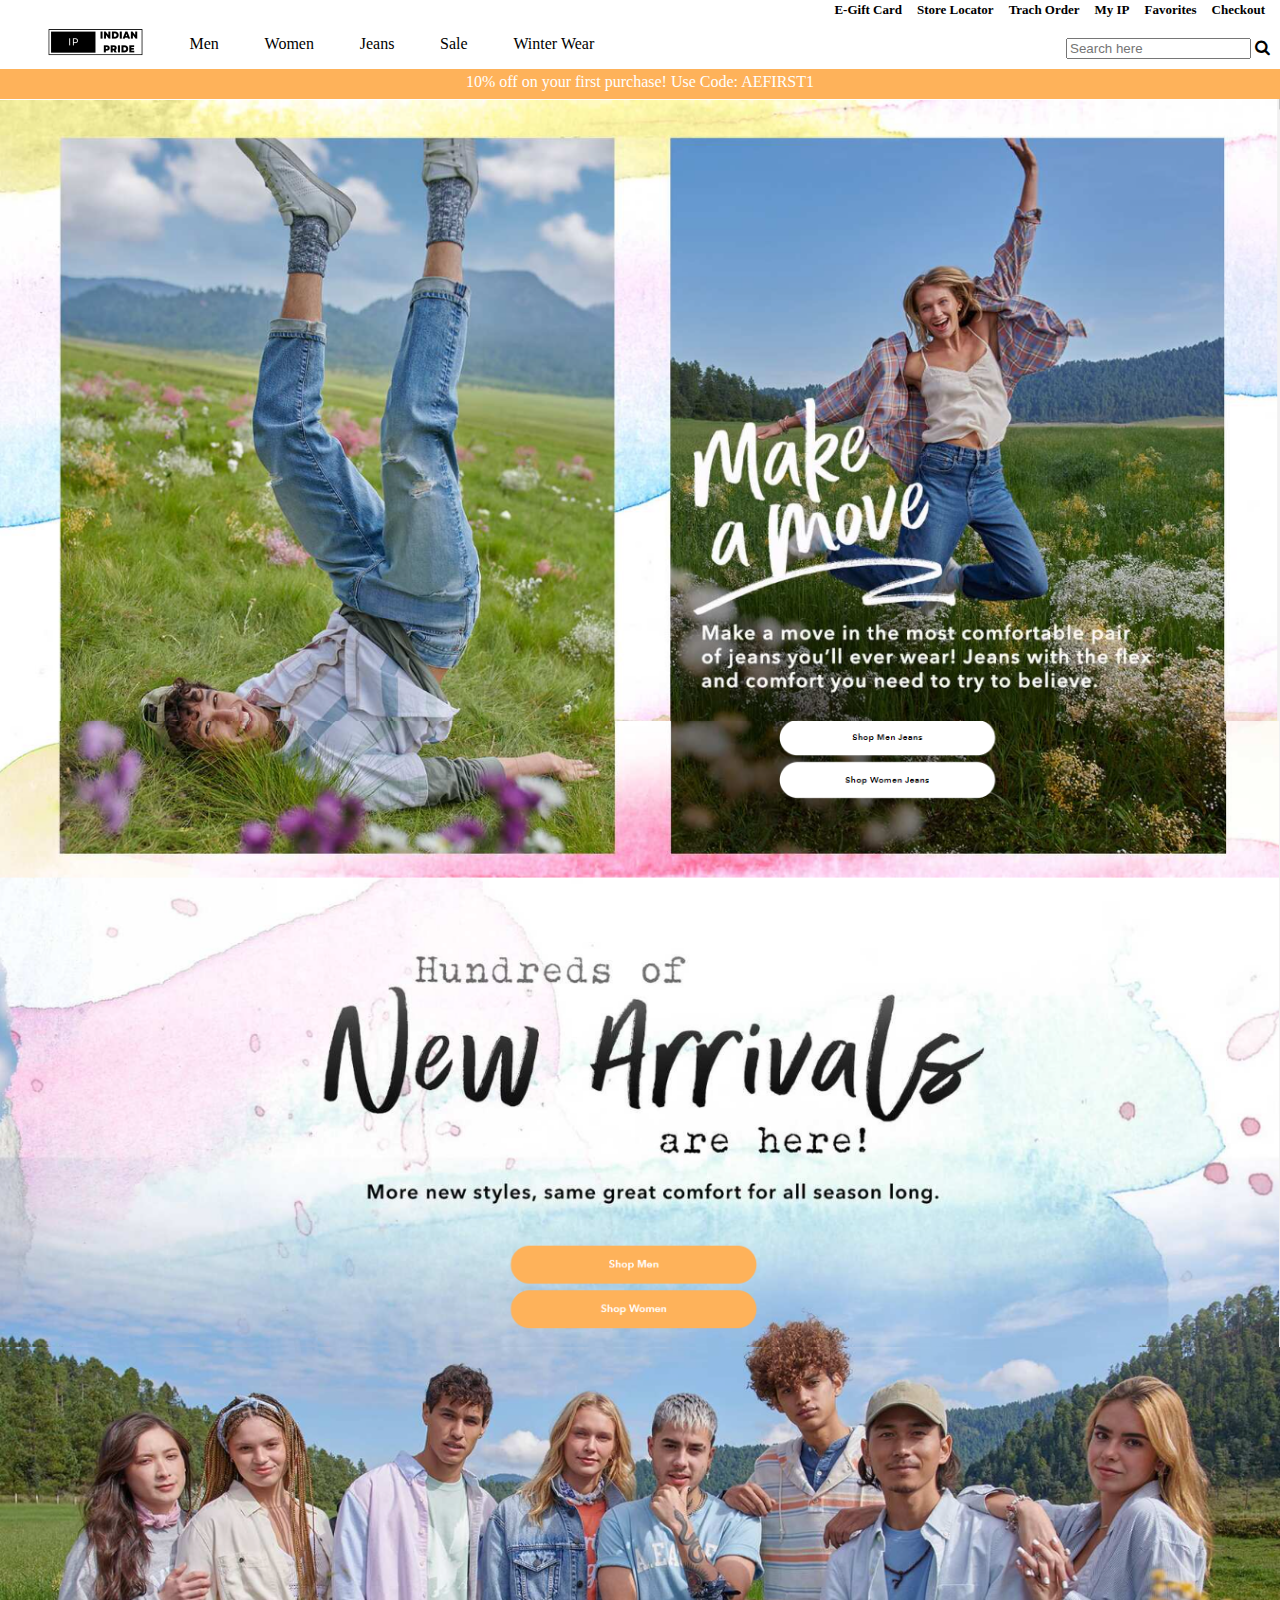
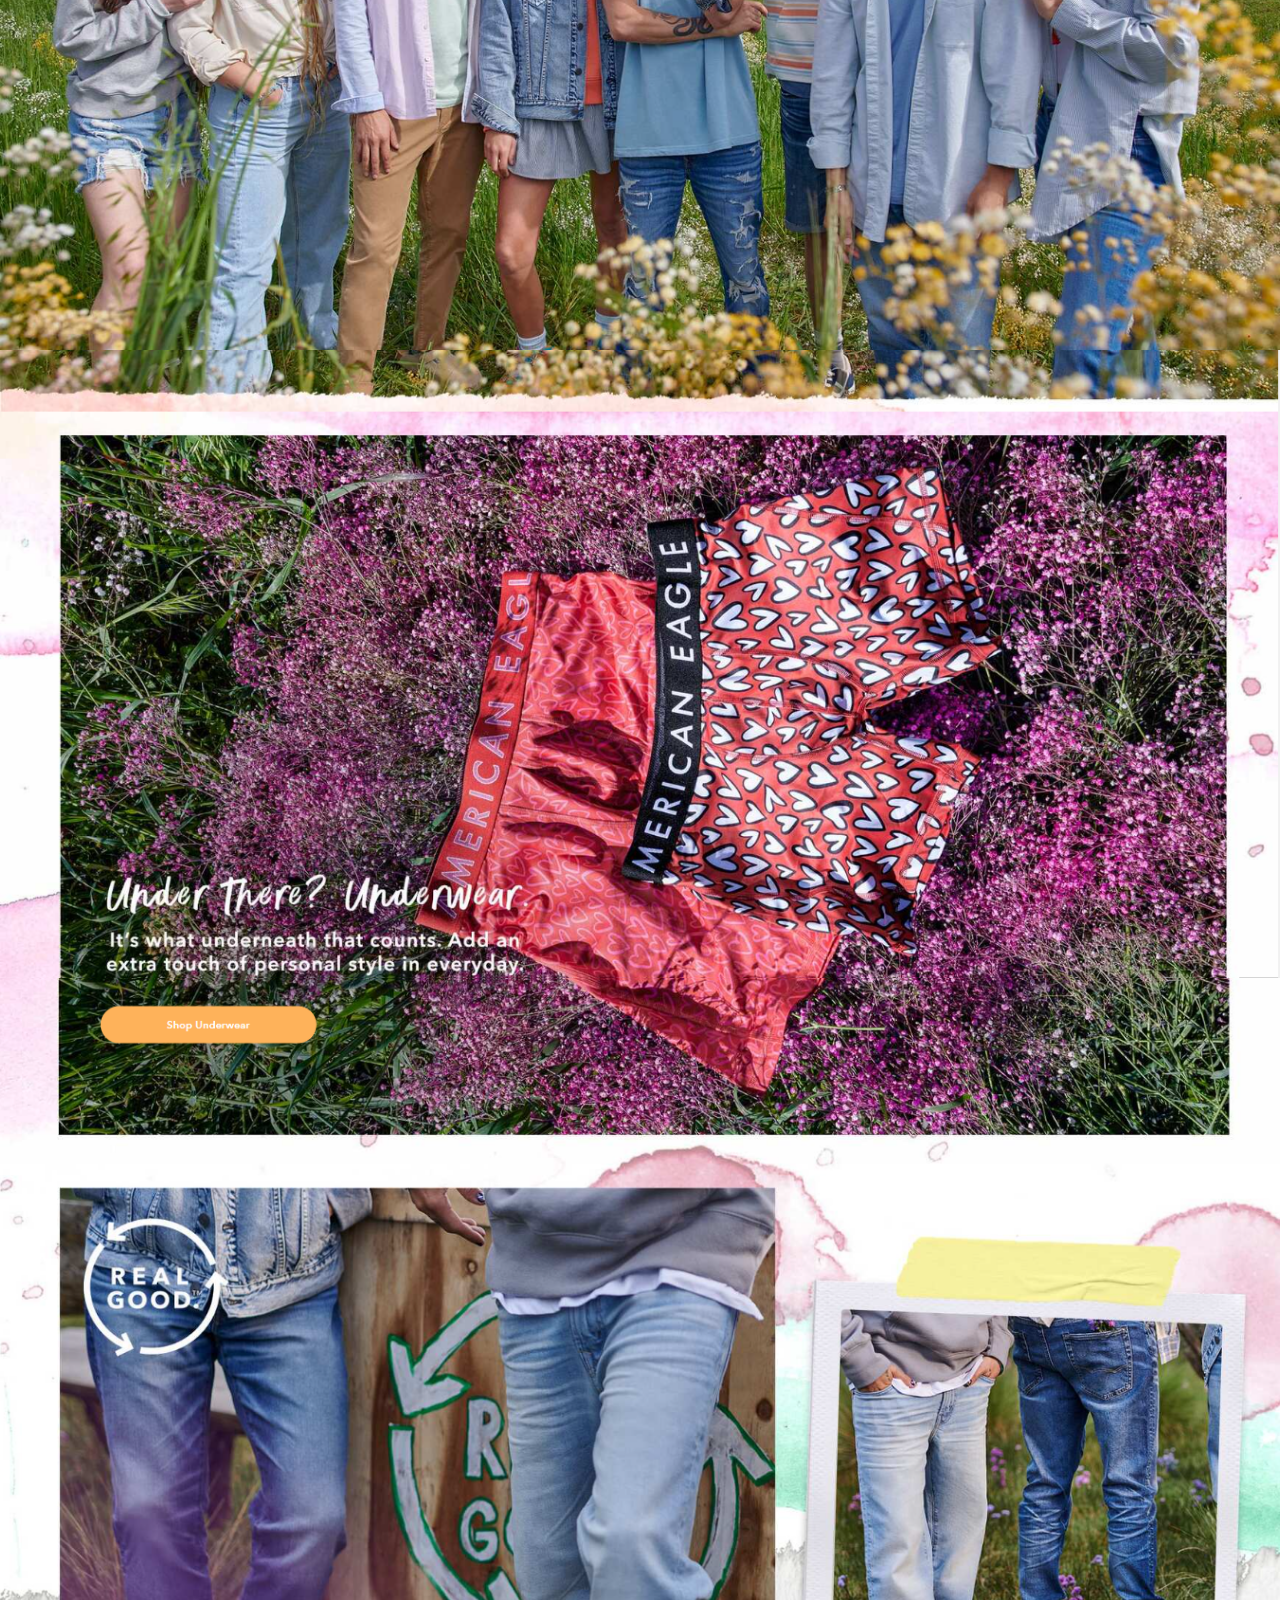
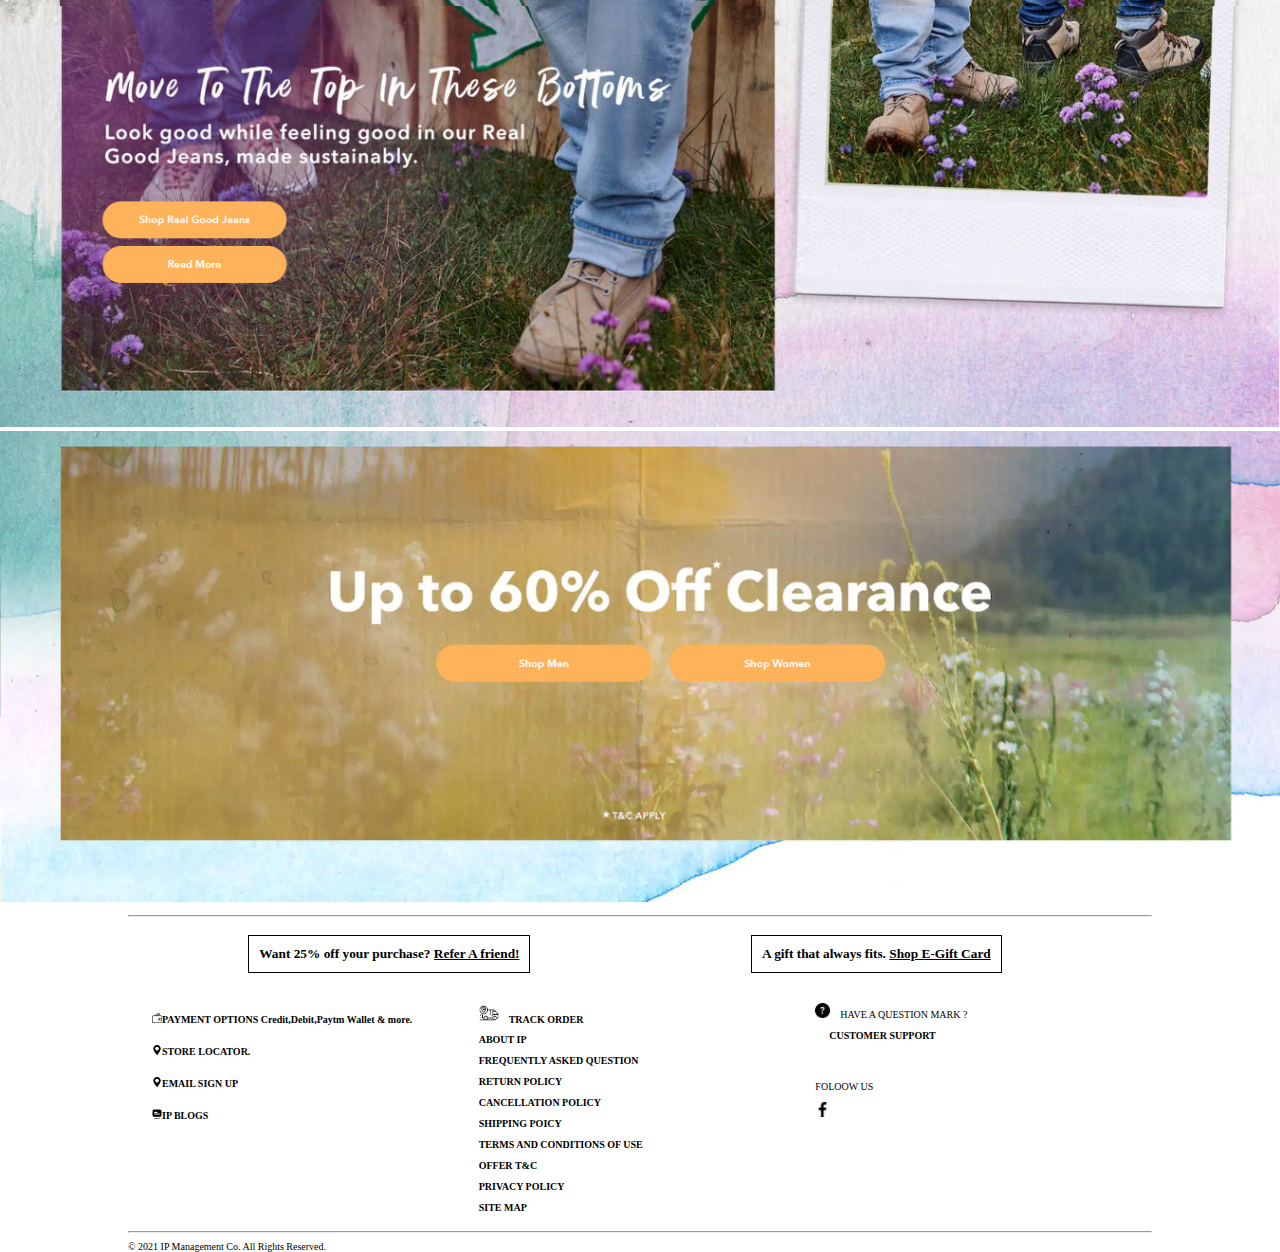
<file: index.html>
<!DOCTYPE html>
<html lang="en">
<head>
    <meta charset="UTF-8">
    <meta http-equiv="X-UA-Compatible" content="IE=edge">
    <meta name="viewport" content="width=device-width, initial-scale=1.0">
    <title>Indian Pride</title>
    <link rel="stylesheet" href="./index.css">
    <link rel="stylesheet" href="https://cdnjs.cloudflare.com/ajax/libs/font-awesome/4.7.0/css/font-awesome.min.css">
</head>
<body>
    <div class="headbar">
        <div>
        <a href="" >E-Gift Card</a>
        </div>
        <div>
        <a href="">Store Locator</a>
        </div>
        <div>
        <a href="">Trach Order</a>
        </div>
        <div id="myip">
        <a href="#" id="ip">My IP
            <div id="dropip">
                <a href="./loginpage.html"><button id="signbtn">SIGN IN</button></a>
                <a href="">IP Credit</a>
                <a href="">Online order History</a>
                <a href="">Giftcard Order History</a>
                <a href="">Account Settings</a>
                <a href="">Shipping Addresses</a>
                <hr>
                <span>Don't Have an account?</span>
                        <a href="./register.html" id="create">Create Account</a>


            </div>
      
        </div>
        <div>
        <a href="./favorite.html">Favorites</a>
        </div>
        <div>
        <a href="./cartpage.html">Checkout</a>
        </div>
    </div>


    <div id="navcont">
        <div id="navbar"> 
            <div id="logo">
              <div><a href="./index.html"><img src="./image/ip3.png" alt=""></a> </div>
              <div id="men">Men


                <div id="dropcont">

                    <div id="first">
                        <div><a href="./Tshirt.html">TOP</a></div>
                        <div><a href="./Tshirt.html">T-Shirts</a></div>
                        <div><a href="./Tshirt.html">Graphic Tees</a></div>
                        <div><a href="./Tshirt.html">Shirts</a></div>
                        <div><a href="./Tshirt.html">Jackets</a></div>
                        <div><a href="./Tshirt.html">Hoodies & Sweatshirts</a></div>
                   
                    </div>
        
                    <div  id="second">
                        <div><a href="./Tshirt.html">BOTTOM</a></div>
                        <div><a href="./Tshirt.html">Shorts</a></div>
                        <div><a href="./Tshirt.html">Joggers</a></div>
                        <div><a href="./Tshirt.html">Chinos</a></div>
                    </div>
        
                    <div id="third">
                        <div><a href="./Tshirt.html">UNDERWEAR</a></div>
                    </div>
        
        
                    <div id="fourth">
                        <div><a href="./Tshirt.html">SHOES AND ACCESSORIES</a></div>
                        <div><a href="./Tshirt.html">Socks</a></div>
                        <div><a href="./Tshirt.html">Belts</a></div>
                    </div>
        
                    <div id="fivth">
                        <div><a href="./Tshirt.html">FEATURED</a></div>
                        <div><a href="./Tshirt.html">New Arrivals</a></div>
                        <div><a href="./Tshirt.html">Best Sellers</a></div>
                        <div><a href="./Tshirt.html">Airflex Jeans</a></div>
                        <div><a href="./Tshirt.html">Ripped Jeans</a></div>
                        <div><a href="./Tshirt.html">The Logo Shop</a></div>
                        <div><a href="./Tshirt.html">Stripe Edit</a></div>
                    </div>
        
        
                </div>

              </div>
                <div id="women">Women


                    
                <div id="dropcont">

                    <div id="first">
                        <div><a href="">T-Shirts</a></div>
                        <div><a href="">Graphic Tees</a></div>
                        <div><a href="">Shirts</a></div>
                        <div><a href="">Sweaters & Cardigan</a></div>
                        <div><a href="">Jackets</a></div>
                        <div><a href="">Hoodies & Sweatshirts</a></div>
                   
                    </div>
        
                    <div  id="second">
                        <div><a href="./Tshirt.html">BOTTOM</a></div>
                        <div><a href="./Tshirt.html">Jeans</a></div>
                        <div><a href="./Tshirt.html">Shorts</a></div>
                        <div><a href="./Tshirt.html">Pants</a></div>
                        <div><a href="./Tshirt.html">Skirts</a></div>
                        <div><a href="./Tshirt.html">Joggers</a></div>
                    </div>
        
                    <div id="third">
                        <div><a href="./Tshirt.html">DRESSES</a></div>
                        <div><a href="./Tshirt.html">Midi Dresses</a></div>
                        <div><a href="./Tshirt.html">Jumpsuits</a></div>
                        <div><a href="./Tshirt.html">Maxi Dresses</a></div>
                        <div><a href="./Tshirt.html">Mini Dresses</a></div>
                        <div><a href="./Tshirt.html">Rompers</a></div>
                        <div><a href="./Tshirt.html">Shift Dresses</a></div>
                        <div><a href="./Tshirt.html">Shirt Dresses</a></div>
                    </div>
        
        
                    <div id="fourth">
                        <div><a href="./Tshirt.html">SHOES AND ACCESSORIES</a></div>
                        <div><a href="./Tshirt.html">Socks</a></div>
                        <div><a href="./Tshirt.html">Socks</a></div>
                        <div><a href="./Tshirt.html">Sunglasses</a></div>
                        <div><a href="./Tshirt.html">Belts</a></div>
                        <div><a href="./Tshirt.html">Bags</a></div>  
                        <div><a href="./Tshirt.html">Jewelry</a></div>
                    </div>
        
                    <div id="fivth">
                        <div><a href="./Tshirt.html">FEATURED</a></div>
                        <div><a href="./Tshirt.html">New Arrivals</a></div>
                        <div><a href="./Tshirt.html">Crop Edit</a></div>
                        <div><a href="./Tshirt.html">Ripped Jeans</a></div>
                        <div><a href="./Tshirt.html">The Logo Shop</a></div>
                        <div><a href="./Tshirt.html">Curvy Destination</a></div>
                        <div><a href="./Tshirt.html">Dream Jeans</a></div>
                        <div><a href="./Tshirt.html">The Dress Shop</a></div>
                        <div><a href="./Tshirt.html">Stripe </a></div>
                    </div>
        
        
                </div>

                </div>
                <div id="jeans">Jeans

                           
                <div id="dropcont">

                    <div id="first">
                        <div><a href="">MENS JEANS</a></div>
                        <div><a href="">Skinny Jeans</a></div>
                    <div><a href="./Tshirt.html">Slim Jeans</a></div>
                    <div><a href="./Tshirt.html">Straight Jeans</a></div>
                    <div><a href="./Tshirt.html">Airfiex Jeans</a></div>
                    <div><a href="./Tshirt.html">Bootcut Jeans</a></div>
                    <div><a href="./Tshirt.html">Slim Jeans</a></div>
                    <div><a href="./Tshirt.html">Straight Jeans</a></div>
                    <div><a href="./Tshirt.html">Airfiex Jeans</a></div>
                    <div><a href="./Tshirt.html">Bootcut Jeans</a></div>
                   
                    </div>
        
                    <div  id="second">
                        <div><a href="./Tshirt.html">WOMENS JEANS</a></div>
                        <div><a href="./Tshirt.html">Artist Fiare Jeans</a></div>
                        <div><a href="./Tshirt.html">Curvy Jeans</a></div>
                        <div><a href="./Tshirt.html">Jeggings</a></div>
                        <div><a href="./Tshirt.html">Hi Rise Jeans</a></div>
                        <div><a href="./Tshirt.html">Cropped Jeans</a></div>
                        <div><a href="./Tshirt.html">Kickboot Jeans</a></div>
                        <div><a href="./Tshirt.html">Mom Jeans</a></div>
                        <div><a href="./Tshirt.html">Skinny Jeans</a></div>
                        <div><a href="./Tshirt.html">Bootcut Jeans</a></div>
                        <div><a href="./Tshirt.html">Cropped Jeans</a></div>
                        <div><a href="./Tshirt.html">Kickboot Jeans</a></div>
                    </div>
        
                  
        
        
                </div>



                </div>
                <div id="sale">Sale


                             
                <div id="dropcont">

                    <div id="first">
                        <div><a href="./Tshirt.html">MENS SALE</a></div>
                        <div><a href="./Tshirt.html">Bottoms</a></div>
                      
                   
                    </div>
        
                    <div  id="second">
                        <div><a href="./Tshirt.html">WOMENS SALE</a></div>
                        <div><a href="./Tshirt.html">Tops</a></div>
                        <div><a href="./Tshirt.html">Bottoms</a></div>
                        <div><a href="./Tshirt.html">Jeans</a></div>
                    </div>
        
                    <div id="third">
                        <div><a href="./Tshirt.html">LAST OF THE BEST</a></div>
                        <div><a href="./Tshirt.html">Upto 60 percent Off</a></div>
                        
                    </div>
        
        
                    <div id="fourth">
                        <div><a href="./Tshirt.html">WOMENS FEST</a></div>
                        
                    </div>
        
        
                </div>


                </div>
                <div id="winter">Winter Wear</div>
            </div>
            
            <div id="searchbar">
                <input type="search"  placeholder="Search here" id="input">
                <a href="#"><i class="fa fa-search icon search" ></i></a>
            </div>
        </div>
        
        


    </div>

    <div id="rednav">
        10% off on your first purchase! Use Code: AEFIRST1
    </div>
<div id="image">
    <div id="top">
        <a href="./Tshirt.html"> <img src="./image/topimage.png" alt=""></a>
    </div>
    <div id="second">
        <a href="./Tshirt.html"><img src="./image/SECOND PAGE.png" alt=""></a>
    </div>
        <div id="third">
            <a href="./Tshirt.html"><img src="./image/THIRDPAGE.png" alt=""></a>
        </div>
        <div id="fourth">
            <a href="./Tshirt.html"><img src="./image/FOURTH.png" alt=""></a>
        </div>
      <div id="five">
        <a href="./Tshirt.html"><img src="./image/fivth page.png" alt=""></a>
      </div>
      <div id="six">
        <a href="./Tshirt.html"><img src="./image/lastpage.png" alt=""></a>
      </div>

</div>

<div id="slide">

</div>


<div id="lastdivforimage">
    <a href="./Tshirt.html">
        <img src="./image/footerpage.png" alt="">
    </a>
</div>

      

<div id="footer">
        <div id="foot">
            <hr>
            <div id="referal">
             <div>  Want 25% off your purchase? <a href="">Refer A friend!</a></div>

             <div>A gift that always fits. <a href=""> Shop E-Gift Card    </a></div>
            </div>

            <div id="content">
                <div id="f">
                    <div class="wallet"> <img src="./image/wallet.png" alt=""><a href="">PAYMENT OPTIONS
                        Credit,Debit,Paytm Wallet & more.</a></div>

                    <div class="wallet"> <img src="./image/maps-and-flags.png " alt=""><a href="">STORE LOCATOR.</a></div>
                        

                    <div class="wallet"> <img src="./image/maps-and-flags.png " alt=""><a href="">EMAIL SIGN UP</a></div>

                    <div class="wallet"> <img src="./image/computer.png" alt=""><a href="">IP BLOGS </a></div>
                </div>
                <div id="s">
                    <div class="s"> <img src="./image/tracking.png" alt=""><a href="">TRACK ORDER</a></div>
                    <div class="s"><a href="">ABOUT IP</a></div>
                    <div class="s"><a href="">FREQUENTLY ASKED QUESTION</a></div>
                    <div class="s"><a href="">RETURN POLICY</a></div>
                    <div class="s"><a href="">CANCELLATION POLICY</a></div>
                    <div class="s"><a href="">SHIPPING POICY</a></div>
                    <div class="s"><a href="">TERMS AND CONDITIONS OF USE</a></div>
                    <div class="s"><a href="">OFFER T&C</a></div>
                    <div class="s"><a href="">PRIVACY POLICY</a></div>
                    <div class="s"><a href="">SITE MAP</a></div>



                    
                    
                </div>
                <div id="t">
                    <div><img src="./image/question.png" alt=""><span>HAVE A QUESTION MARK ?</span></div>
                    <p id="f"><a href="">CUSTOMER SUPPORT</a></p>

                    <div id="y">
                        <p >FOLOOW US</p>
                        <img src="./image/facebook-app-symbol.png" alt="">
                    </div>
                    
                </div>
            </div>
            <hr>
            <div id="end">© 2021 IP Management Co. All Rights Reserved.</div>
            
        </div>
</div>


</body>

<script src="./index.js"></script>
</html>
</file>
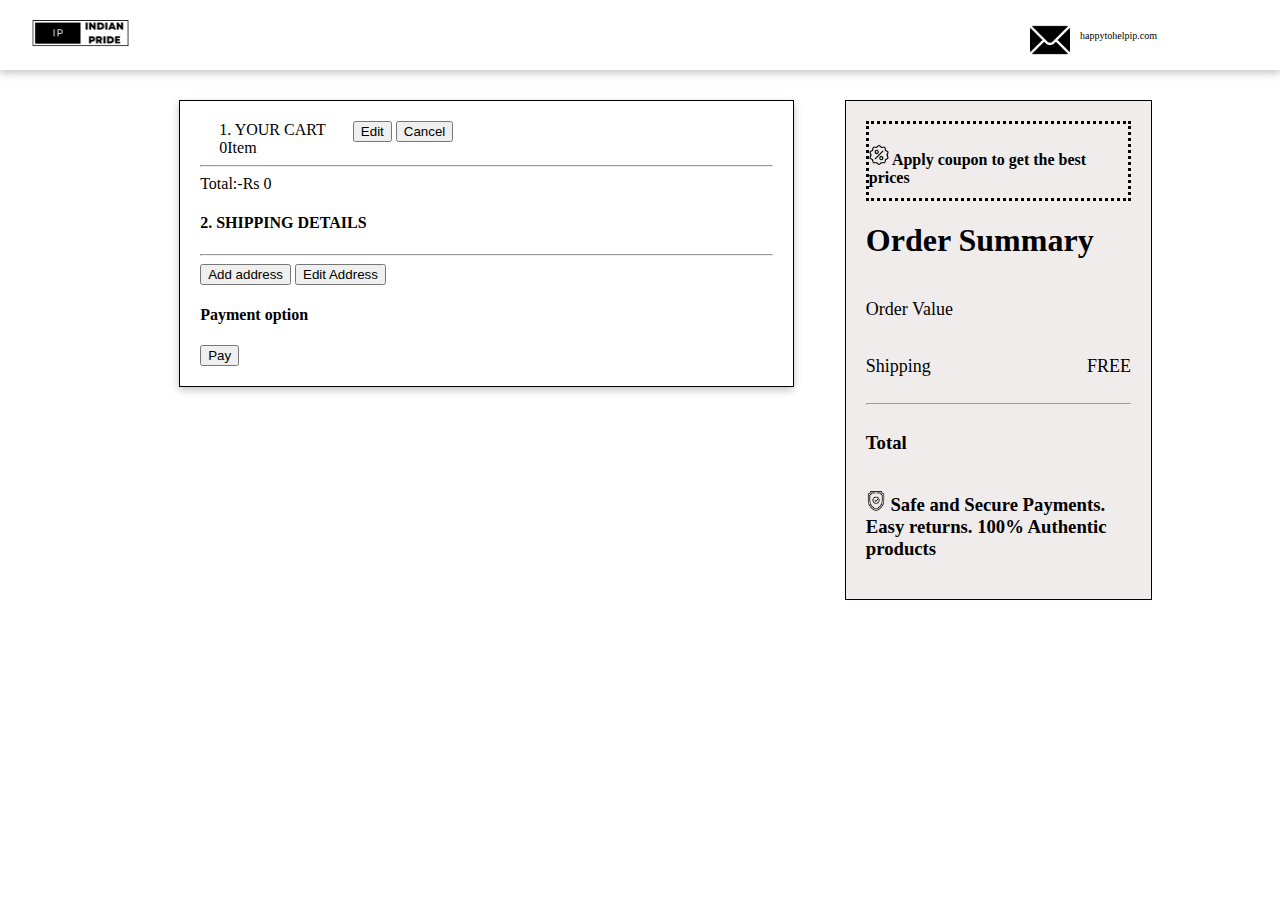
<file: cartpage.html>
<!DOCTYPE html>
<html lang="en">
<head>
    <meta charset="UTF-8">
    <meta http-equiv="X-UA-Compatible" content="IE=edge">
    <meta name="viewport" content="width=device-width, initial-scale=1.0">
    <title>Document</title>
    <link rel="stylesheet" href="./index.css">
    <style>   #cont{
        width: 80%;
        margin: auto;
        display: grid;
        grid-template-columns: repeat(3,3fr);
        grid-template-rows: repeat(1,1fr);
    }
    #cont img{
          width: 100%;
          height: 300px;
        }
    #cont div{
        border: 1px solid #000;
        /* height: 400px; */
        text-align: center;
    }</style>
    <link rel="stylesheet" href="./cartpage.css">
</head>
<body>
    <div id="nav">
        <div id="logo">
           <a href="./index.html"> <img src="./image/ip3.png" alt=""></a>
        </div>
        <div id="help">
            <img src="./image/mail.png" alt="">
            <p>happytohelpip.com</p>
        </div>
    </div>


    <div id="container">  
            <!-- left part -->
        <div id="cart">
            <div id="yourcart">
                <div id="item">1. YOUR CART <span id="quant"></span>Item</div>
                <div id="edit"> <button id="btn">Edit</button>
                    <button id="cancel">Cancel</button>
                 
                        
                        <div id="content">
                            <!-- <h5 id="tittle"></h5>
                            <p id="price"></p>
                            <p id="color"></p>
                            <button id="increase">+</button>
                            <button id ="decrease">-</button>
                            <button id="delete">delete</button>
                            <h5>Move to Favorites</h5>
                            <h6>NOT RETURNABLE</h6> -->
                        </div>
                  
                </div>
            </div>
            <hr>
            <span id="total">Total:-Rs <span id="price"></span></span>
            
            <!-- Shipping details -->
            <div id="ship">
                
                <h4>2. SHIPPING DETAILS</h4>
                <hr>
                <button id="address">Add address</button>
                <button id="editaddress">Edit Address</button>
                <div id="Address">
                    <form>
                    <input type="text" placeholder="enter pin code" id="pincode">
                    <input type="text" placeholder="First Name" id="Fn">
                    <input type="text" placeholder="Last Name" id="Ln">
                    <input type="text" placeholder="Mobile No" id="mo">
                    <!-- <input type="text" placeholder="Mobile No" id="mo"> -->
                    <input type="text" placeholder="Address line 1" id="Addressline1">
                    <input type="text" placeholder="Address line 2" id="Addressline2">
                    <input type="text" placeholder="Landmark" id="Landmark">
                    <input type="text" placeholder="city" id="city">
                    <input type="text" placeholder="State" id="state">
                    <!-- <button id="sumbit">Sumbit</button> -->
                        <input type="submit">
                </form>
                </div>

                <div id="showaddress">

                </div>
                
            <!-- Payment option -->

            <div id="payment">
                <h4>Payment option</h4>
                <button id="payment">Pay</button>
            </div>
                    


            </div>

        </div>

        <!-- right part -->
        <div id="order">
            <div id="coupan">
                <h4><img src="./image/discount (1).png" alt=""> Apply coupon to get the best prices </h4>
            </div>
            <div id="ordersum">
                <h1>Order Summary</h1>
                <div id="ordervalue">
                    <p>Order Value</p>
                 <p id="rupees"></p>
                </div>
                <div id="ordervalue">
                    <p>Shipping</p>
                 <p > FREE</p>
                </div>
            <hr>
            <div id="tot">
                <h3>Total</h3>
                <p id="rupee"></p>
            </div>
            </div>  
            <h3> <img id="shield" src="./image/shield.png" alt=""> Safe and Secure Payments.
                Easy returns. 100% Authentic products</h3>
        </div>

    </div>
      
        

    <!-- <div id="cont">
           

    </div> -->
    
</body>
<script>
    let lsdata =JSON.parse(localStorage.getItem("product"))||[]
    // display(lsdata)
    function display(data){
        let cont = document.getElementById("cont")
        
    cont.innerText=""
    data.forEach((el)=>{
        let div =document.createElement("div")
        let title = document.createElement("h4")
        let image=document.createElement("img")

        let price = document.createElement("p")
        let button =document.createElement("button")
        title.innerText=el.title
        image.src=el.image
        price.innerText=+el.price+"rs"
        button.innerText="Add to cart"

   
    div.append(image,title,price,button)
    cont.append(div)
    })
}



</script>
<script src="./cartpage.js"></script>
</html>
</file>
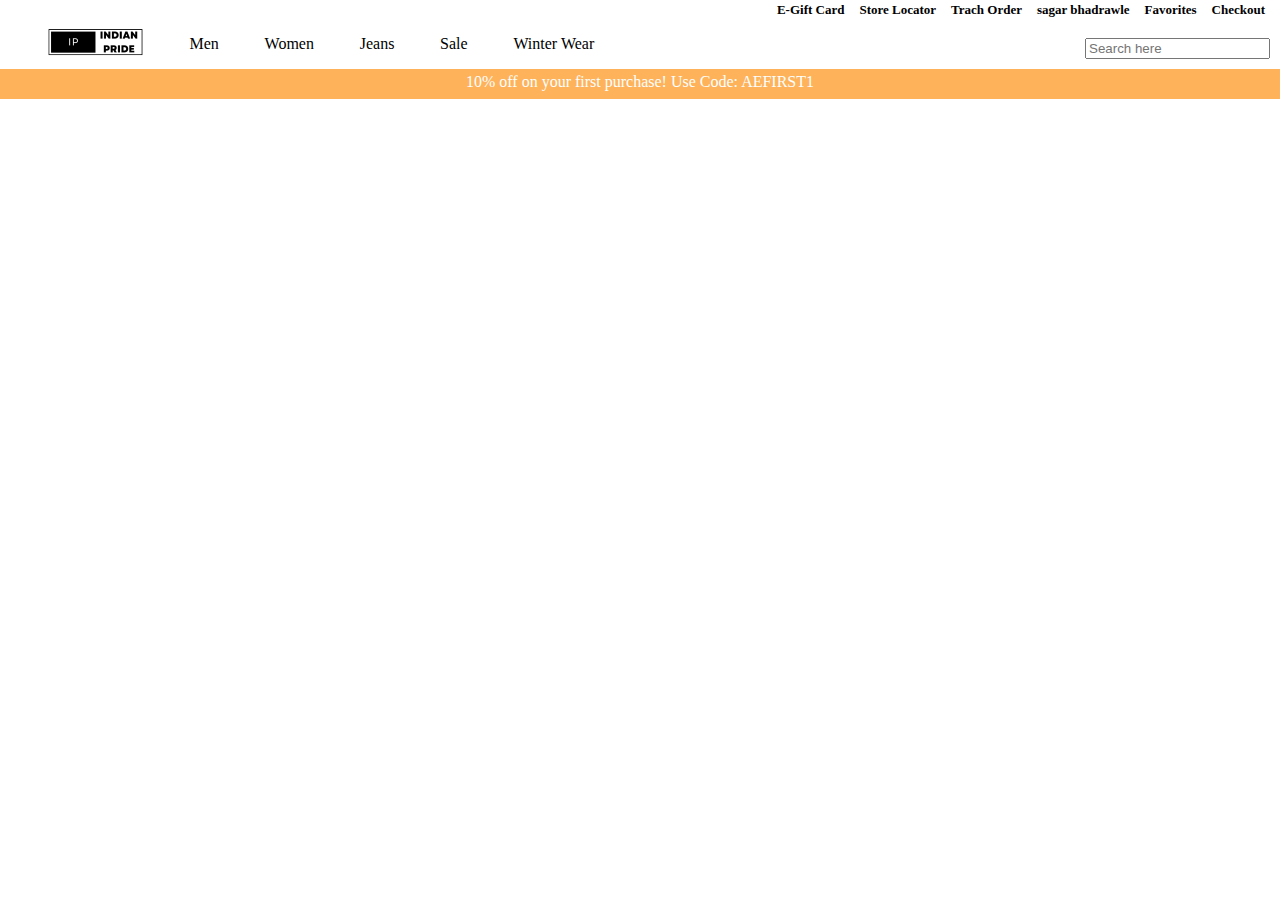
<file: favorite.html>
<!DOCTYPE html>
<html lang="en">
<head>
    <meta charset="UTF-8">
    <meta http-equiv="X-UA-Compatible" content="IE=edge">
    <meta name="viewport" content="width=device-width, initial-scale=1.0">
    <title>Document</title>
    <style>
        body{
            width: 100%;
        }
        img{
            width: 100%;
        }
           #container{
            /* width: 80%; */
            margin: auto;
            display: grid;
            grid-template-columns: repeat(3,1fr);
            /* grid-template-rows: repeat(1,1fr); */
            gap: 40px;
        }
        #container div{
            /* border: 1px solid cornflowerblue; */
            /* height: 400px; */
            text-align: center;
            
        }
        
        .indiv{
            /* background-color: blue; */
            /* display: none; */
            width: 80%;
            height: 400px;
            margin: auto;
        }
        .indiv img{
            width: 100%;
            height: 100%;
            box-shadow: rgba(0, 0, 0, 0.24) 0px 3px 8px;
            
        }
    </style>
    <link rel="stylesheet" href="./tshirt.css">
</head>
<body>
    <div class="headbar">   
        <div>
        <a href="http://" target="_blank">E-Gift Card</a>
        </div>
        <div>
        <a href="">Store Locator</a>
        </div>
        <div>
        <a href="">Trach Order</a>
        </div>
        <div id="myip">
        <a href="#" id="ip">My IP
            <div id="dropip">
                <a href="./loginpage.html"><button id="signbtn">SIGN IN</button></a>
                <a href="">IP Credit</a>
                <a href="">Online order History</a>
                <a href="">Giftcard Order History</a>
                <a href="">Account Settings</a>
                <a href="">Shipping Addresses</a>
                <hr>
                <span>Don't Have an account?</span>
                <a href="./register.html">Create Account</a>


            </div>
      
        </div>
        <div>
        <a href="">Favorites</a>
        </div>
        <div>
        <a href="./cartpage.html">Checkout</a>
        </div>
    </div>
    <div id="navcont">
        <div id="navbar"> 
            <div id="logo">
              <div><a href="./index.html"><img src="./image/ip3.png" alt=""></a> </div>
              <div id="men">Men


                <div id="dropcont">

                    <div id="first">
                        <div><a href="">TOP</a></div>
                        <div><a href="">T-Shirts</a></div>
                        <div><a href="">Graphic Tees</a></div>
                        <div><a href="">Shirts</a></div>
                        <div><a href="">Jackets</a></div>
                        <div><a href="">Hoodies & Sweatshirts</a></div>
                   
                    </div>
        
                    <div  id="second">
                        <div><a href="">BOTTOM</a></div>
                        <div><a href="">Shorts</a></div>
                        <div><a href="">Joggers</a></div>
                        <div><a href="">Chinos</a></div>
                    </div>
        
                    <div id="third">
                        <div><a href="">UNDERWEAR</a></div>
                    </div>
        
        
                    <div id="fourth">
                        <div><a href="">SHOES AND ACCESSORIES</a></div>
                        <div><a href="">Socks</a></div>
                        <div><a href="">Belts</a></div>
                    </div>
        
                    <div id="fivth">
                        <div><a href="">FEATURED</a></div>
                        <div><a href="">New Arrivals</a></div>
                        <div><a href="">Best Sellers</a></div>
                        <div><a href="">Airflex Jeans</a></div>
                        <div><a href="">Ripped Jeans</a></div>
                        <div><a href="">The Logo Shop</a></div>
                        <div><a href="">Stripe Edit</a></div>
                    </div>
        
        
                </div>

              </div>
                <div id="women">Women


                    
                <div id="dropcont">

                    <div id="first">
                        <div><a href="">T-Shirts</a></div>
                        <div><a href="">Graphic Tees</a></div>
                        <div><a href="">Shirts</a></div>
                        <div><a href="">Sweaters & Cardigan</a></div>
                        <div><a href="">Jackets</a></div>
                        <div><a href="">Hoodies & Sweatshirts</a></div>
                   
                    </div>
        
                    <div  id="second">
                        <div><a href="">BOTTOM</a></div>
                        <div><a href="">Jeans</a></div>
                        <div><a href="">Shorts</a></div>
                        <div><a href="">Pants</a></div>
                        <div><a href="">Skirts</a></div>
                        <div><a href="">Joggers</a></div>
                    </div>
        
                    <div id="third">
                        <div><a href="">DRESSES</a></div>
                        <div><a href="">Midi Dresses</a></div>
                        <div><a href="">Jumpsuits</a></div>
                        <div><a href="">Maxi Dresses</a></div>
                        <div><a href="">Mini Dresses</a></div>
                        <div><a href="">Rompers</a></div>
                        <div><a href="">Shift Dresses</a></div>
                        <div><a href="">Shirt Dresses</a></div>
                    </div>
        
        
                    <div id="fourth">
                        <div><a href="">SHOES AND ACCESSORIES</a></div>
                        <div><a href="">Socks</a></div>
                        <div><a href="">Socks</a></div>
                        <div><a href="">Sunglasses</a></div>
                        <div><a href="">Belts</a></div>
                        <div><a href="">Bags</a></div>  
                        <div><a href="">Jewelry</a></div>
                    </div>
        
                    <div id="fivth">
                        <div><a href="">FEATURED</a></div>
                        <div><a href="">New Arrivals</a></div>
                        <div><a href="">Crop Edit</a></div>
                        <div><a href="">Ripped Jeans</a></div>
                        <div><a href="">The Logo Shop</a></div>
                        <div><a href="">Curvy Destination</a></div>
                        <div><a href="">Dream Jeans</a></div>
                        <div><a href="">The Dress Shop</a></div>
                        <div><a href="">Stripe </a></div>
                    </div>
        
        
                </div>

                </div>
                <div id="jeans">Jeans

                           
                <div id="dropcont">

                    <div id="first">
                        <div><a href="">MENS JEANS</a></div>
                        <div><a href="">Skinny Jeans</a></div>
                    <div><a href="">Slim Jeans</a></div>
                    <div><a href="">Straight Jeans</a></div>
                    <div><a href="">Airfiex Jeans</a></div>
                    <div><a href="">Bootcut Jeans</a></div>
                    <div><a href="">Slim Jeans</a></div>
                    <div><a href="">Straight Jeans</a></div>
                    <div><a href="">Airfiex Jeans</a></div>
                    <div><a href="">Bootcut Jeans</a></div>
                   
                    </div>
        
                    <div  id="second">
                        <div><a href="">WOMENS JEANS</a></div>
                        <div><a href="">Artist Fiare Jeans</a></div>
                        <div><a href="">Curvy Jeans</a></div>
                        <div><a href="">Jeggings</a></div>
                        <div><a href="">Hi Rise Jeans</a></div>
                        <div><a href="">Cropped Jeans</a></div>
                        <div><a href="">Kickboot Jeans</a></div>
                        <div><a href="">Mom Jeans</a></div>
                        <div><a href="">Skinny Jeans</a></div>
                        <div><a href="">Bootcut Jeans</a></div>
                        <div><a href="">Cropped Jeans</a></div>
                        <div><a href="">Kickboot Jeans</a></div>
                    </div>
        
                  
        
        
                </div>



                </div>
                <div id="sale">Sale


                             
                <div id="dropcont">

                    <div id="first">
                        <div><a href="">MENS SALE</a></div>
                        <div><a href="">Bottoms</a></div>
                      
                   
                    </div>
        
                    <div  id="second">
                        <div><a href="">WOMENS SALE</a></div>
                        <div><a href="">Tops</a></div>
                        <div><a href="">Bottoms</a></div>
                        <div><a href="">Jeans</a></div>
                    </div>
        
                    <div id="third">
                        <div><a href="">LAST OF THE BEST</a></div>
                        <div><a href="">Upto 60 percent Off</a></div>
                        
                    </div>
        
        
                    <div id="fourth">
                        <div><a href="">WOMENS FEST</a></div>
                        
                    </div>
        
        
                </div>


                </div>
                <div id="winter">Winter Wear</div>
            </div>
            
            <div id="searchbar">
                <input type="search"  placeholder="Search here" id="input">
                <a href="#"><i class="fa fa-search icon search" ></i></a>
            </div>
        </div>
        
        


    </div>
     <div id="rednav">
        10% off on your first purchase! Use Code: AEFIRST1
    </div>

        <div id="container">

        </div>
</body>
<script>
    let favorite= JSON.parse(localStorage.getItem("favorite"))||[]
    console.log(favorite)
    display(favorite)

    function display(data){
        let cont= document.getElementById("container")
    cont.innerText=""
    data.forEach((el,ind)=>{
        let div =document.createElement("div")
        div.setAttribute("id","click")
        let title = document.createElement("h4")
        let image=document.createElement("img")
        let price = document.createElement("p")
        let button =document.createElement("button")
        // let Favorites=document.createElement("button")


        title.innerText=el.title
        image.src=el.image
        price.innerText="₹" +el.price,
        button.innerText="Add to cart"

        button.addEventListener("click",(()=>{
            alert("product added to cart")
            favorite.push(el)
            localStorage.setItem("product",JSON.stringify(favorite))
        }))
        // click.addEventListener("click",(()=>{
        //     clickdata.push(el)
        //     localStorage.setItem("click",JSON.stringify(clickdata))
        // }))

        let remove = document.createElement("button")
        remove.innerText = "Delete"
        // remove.style.backgroundColor = "red"
        remove.addEventListener("click", (() => {
            favorite = favorite.filter((a, b) => {
                return b !== ind
            })
            //  for total price

            display(favorite)

            localStorage.setItem("product", JSON.stringify(favorite))
        }))
        let indiv=document.createElement("div")
        indiv.setAttribute("class","indiv")
        indiv.append(image)

    div.append(indiv,title,price,button,remove)
    cont.append(div)
    })
}
let signbtn=document.getElementById("ip")
signbtn.innerText="sagar bhadrawle"
</script>


</html>
</file>
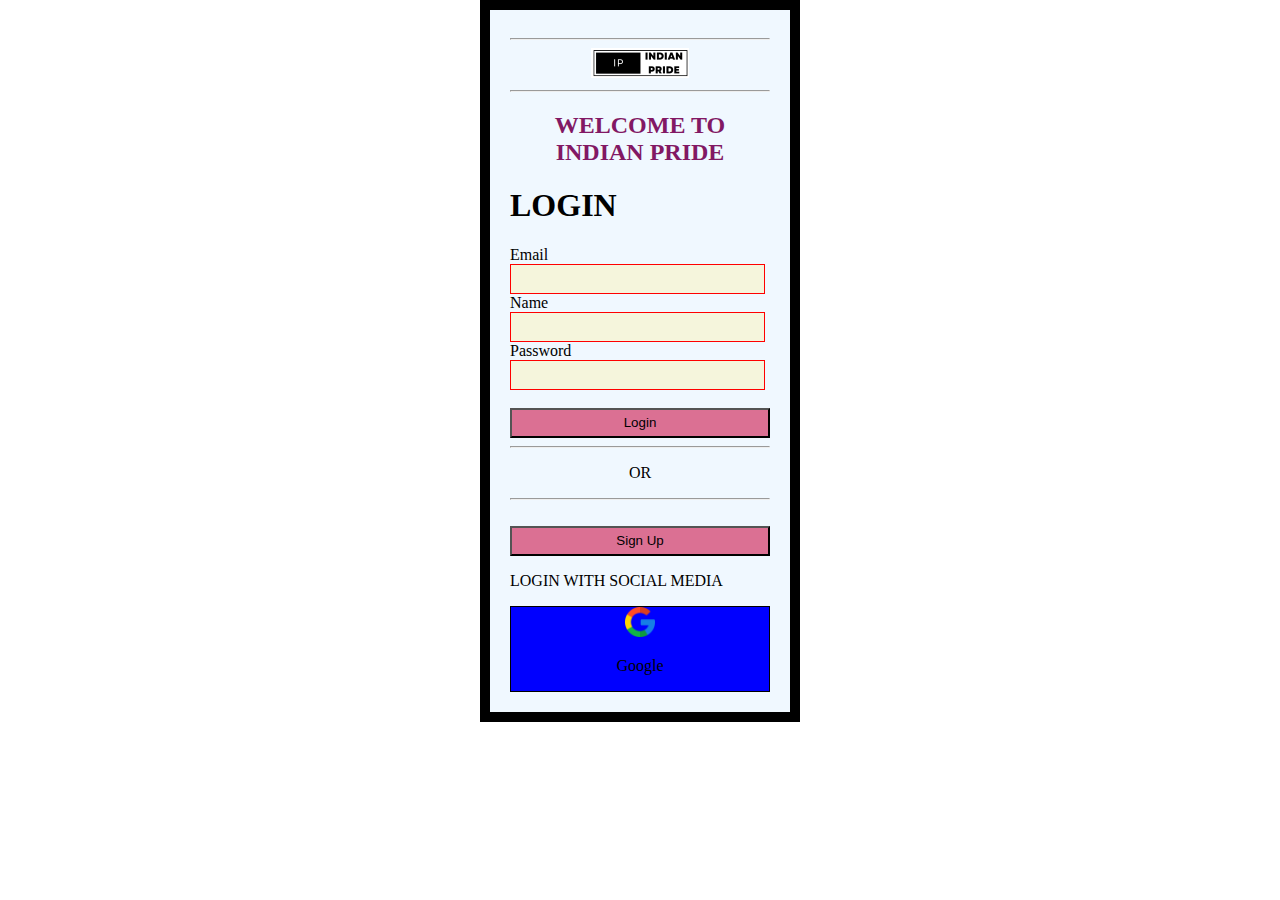
<file: loginpage.html>
<!DOCTYPE html>
<html lang="en">
<head>
    <meta charset="UTF-8">
    <meta http-equiv="X-UA-Compatible" content="IE=edge">
    <meta name="viewport" content="width=device-width, initial-scale=1.0">
    <title>login</title>
<style>
    body{
        padding: 0px;
        margin: 0px ;
        width: 100%;
        background-image: url("https://images.pexels.com/photos/1191710/pexels-photo-1191710.jpeg?auto=compress&cs=tinysrgb&w=1260&h=750&dpr=1");
    }
    *{
        box-sizing: border-box;
    }
    .cont{
        /* margin-top: 100px; */
        padding: 20px;
        width: 25%;
        height: 100%;
        margin: auto;
        background-color: aliceblue;
        /* border-radius: 25px; */
        border: 10px solid #000;
        /* text-align: center; */
        
    }
   #social img{
        width: 30px;
    }
    #social{
        /* padding-top: 5px; */
        text-align: center;
        border: 1px solid #000;
        background-color:blue;
    }
    #top{
        text-align: center;
    }
    h2{
        color: rgb(130, 24, 100);
        text-align: center;
    }
    #email,#psw,#name{
        height: 30px;
        border: 1px solid red;
        color: chocolate;
        background-color: beige;
    }
    #btn{
        width: 100%;
        height: 30px;
        background-color: palevioletred;
        /* color: chocolate; */
    }

    #signup{
        width: 100%;
        height: 30px;
        background-color: palevioletred;
        /* color: chocolate; */
    }
    #or{
        text-align: center;
    }
    
</style>
</head>
<body>
    <div class="cont">
        <hr>
        <div id="top">
            <a href="./index.html" id="anchor"><img src="./image/ip3.png" alt="" ></a>
        </div>
        <div class="main">
            <hr>
            <h2>WELCOME TO INDIAN PRIDE</h2>
            
            <p><h1>LOGIN</h1></p>

            
            <form>
          
            <label for="email">Email</label>
            <br>
            <input type="email"  style="width:98% " id="email">
            <br>

            <label for="psw">Name</label>
            <br>
            <input type="text"  style="width:98%" id="name">
            <br>


            <label for="psw">Password</label>
            <br>
            <input type="password"  style="width:98%" id="psw">
            <br>
           <br>
            
          <button id="btn">Login</button>
          <br>
          <hr>
          <p id="or">OR</p>
          <hr>
          <br>
          <button  id="signup" onclick="fun()">Sign Up</button>
                
        </form>
            <p>LOGIN WITH SOCIAL MEDIA </p>
            <div id="social">
               <a href=""> <img src="./image/google.png" alt=""></a><p>Google</p>
            </div>
        </div>
    </div>
</body>

<script>
let lsdata = JSON.parse(localStorage.getItem("login"))||[]

 let password=document.getElementById("psw")

let email= document.getElementById("email")
let button =document.querySelector("button")
let home=document.getElementById("top")
button.addEventListener("click",(e)=>{
    e.preventDefault()
    if(email.value!==""){
    let flag=false
    lsdata.forEach((endd,ind)=>{
        if(lsdata[ind].email===email.value&&lsdata[ind].password===password.value)
        {
            flag=true
            endd=endd.qunatity++
        }
    })
    if(flag===false)
    {
        alert("Login UnSuccesful")
        
    }
    else{
        alert("login Successful")
        window.location.assign("http://127.0.0.1:5500/enormous-library-3081/index.html")
        

    }

}
else{
    alert("Enter Email id & Password")
}

        


})
function fun(){
    // let signup=document.getElementById("signup")

    window.location.assign("http://127.0.0.1:5500/enormous-library-3081/index.html")
}

signup.addEventListener("click",(()=>{
    console.log("pas")
}))


</script>
</html>
</file>
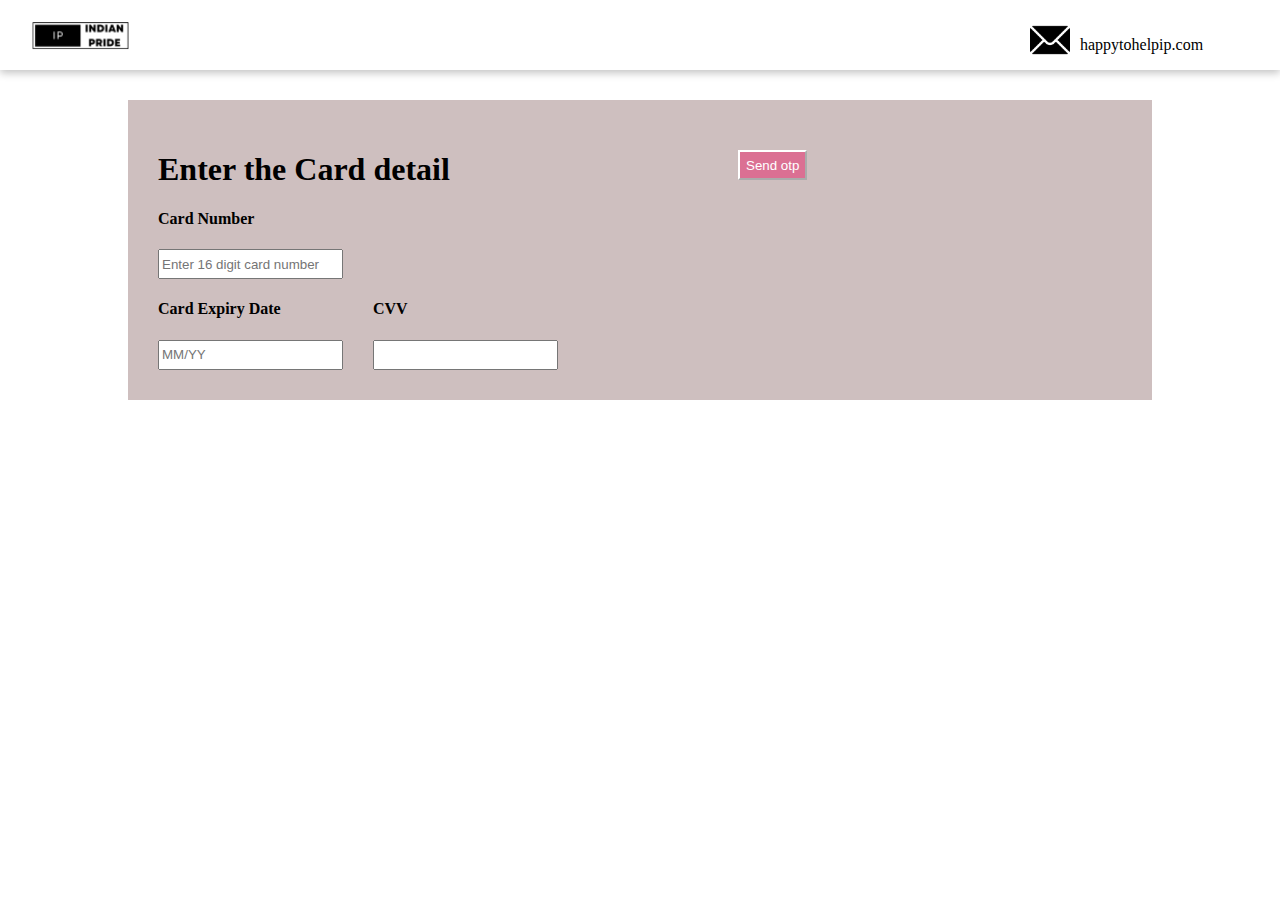
<file: payment.html>
<!DOCTYPE html>
<html lang="en">
<head>
    <meta charset="UTF-8">
    <meta http-equiv="X-UA-Compatible" content="IE=edge">
    <meta name="viewport" content="width=device-width, initial-scale=1.0">
    <title>Document</title>
    <link rel="stylesheet" href="./payment.css">
    <link rel="stylesheet" href="./cartpage.css">
    <style>
        #logo{
            margin-top: 20px;
        }
    </style>
</head>
<body>
    <div id="nav">
        <div id="logo">
           <a href="./index.html"> <img src="./image/ip3.png" alt=""></a>
        </div>
        <div id="help">
            <img src="./image/mail.png" alt="">
            <p>happytohelpip.com</p>
        </div>
    </div>
    <div id="container">
        <div id="card">
            <h1>Enter the Card detail</h1>
            <h4>Card Number</h6>
            <input type="text" placeholder="Enter 16 digit card number">
            <div id="expiry">
                <div>
                    <h4>Card Expiry Date</h6>
                    <input type="text" placeholder="MM/YY"></div>
                <div>
                    <h4>CVV</h6>
                    <input type="text">
                </div>
            </div>
        </div>
        <button id="btn" onclick="fun()">Send otp</button>

        <div id="otp">
            <h3 style="color: green;">Otp Sent to your Register Mobile No</h3>
            <input type="text" placeholder="Enter Otp">
            <br>
            <button id="sumb">Sumbit</button>
        </div>
    </div>
    


</body>
<script src="./payment.js"></script>
</html>
</file>
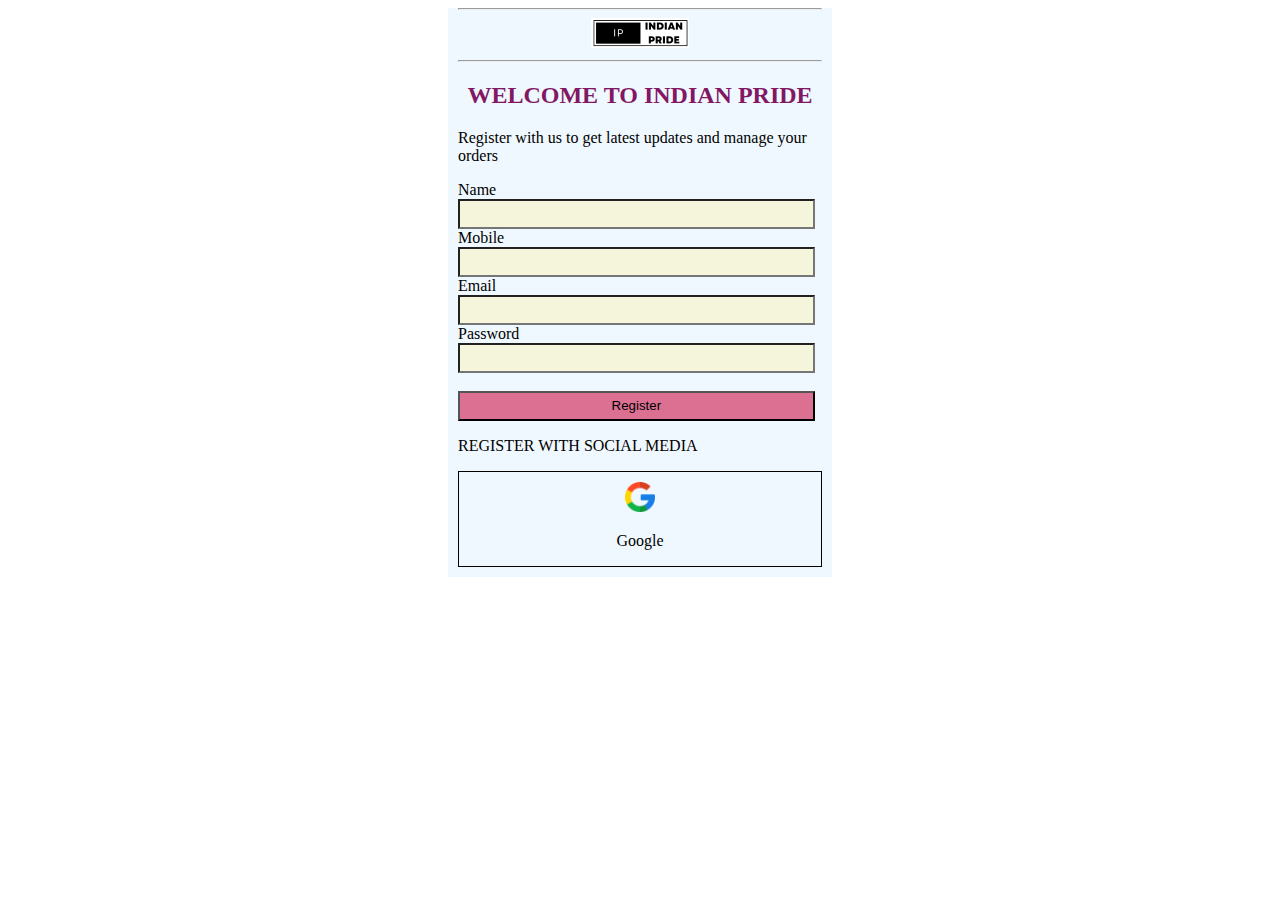
<file: register.html>
<!DOCTYPE html>
<html lang="en">
<head>
    <meta charset="UTF-8">
    <meta http-equiv="X-UA-Compatible" content="IE=edge">
    <meta name="viewport" content="width=device-width, initial-scale=1.0">
    <title>Register</title>
</head>
<style>
    body{
        width: 100%;
        padding: 0px;
        margin: 0px ;
        background-image:   url("https://images.pexels.com/photos/1191710/pexels-photo-1191710.jpeg?auto=compress&cs=tinysrgb&w=1260&h=750&dpr=1");
       
    }
    *{
        box-sizing: border-box;
    }
    
        .cont{
            padding: 0px 10px 10px 10px;
        width: 30%;
        margin: auto;
        background-color: aliceblue; 
        /* text-align: center; */
    }
   #social img{
        width: 30px;
    }
    #social{
        padding-top: 10px;
        text-align: center;
        border: 1px solid #000;
    }
    #top{
        text-align: center;
    }
    h2{
        text-align: center;
        color: rgb(130, 24, 100);
    }
    #email,#psw,#name,#mobile,#btn{
        height: 30px;
        background-color: beige;
    }
    #btn{
        background-color: palevioletred; ;
    }
</style>
<body>
    
    
    <div class="cont">
        <hr>
        <div id="top">
            <a href="./index.html"><img src="./image/ip3.png" alt=""></a>
        </div>
        <div class="main">
            <hr>
            <h2>WELCOME TO INDIAN PRIDE</h2>
            
            <p> Register with us to get latest updates and manage your orders</p>

            
            <form>

                <label for="name">Name</label>
                <br>
                <input type="text"  style="width:98%"  id="name">
                <br>

                <label for="mobile">Mobile</label>
            <br>
            <input type="text"   style="width:98% " id="mobile">
            <br>
          
            <label for="email">Email</label>
            <br>
            <input type="email"  style="width:98%" id="email">
            <br>

            
            


            <label for="psw">Password</label>
            <br>
            <input type="password"  style="width:98% "   id="psw">
            <br>
           <br>
            
          <button id="btn"  style="width:98% ">Register</button>
      
        </form>
            <p>REGISTER WITH SOCIAL MEDIA </p>
            <div id="social">
               <a href=""> <img src="./image/google.png" alt=""></a><p>Google</p>
            </div>
        </div>
    </div>
</body>

<script>
let lsdata = JSON.parse(localStorage.getItem("added"))||[]
 let name =document.getElementById("name")
 let password=document.getElementById("psw")
let mobile =document.getElementById("mobile")
let email= document.getElementById("email")
let button =document.querySelector("button")
button.addEventListener("click",(e)=>{
    e.preventDefault()
alert("Rigestration Succesfully")
let obj={
    name:name.value,

    email:email.value,
    password:password.value,
    mobile:mobile.value,
    quantity:0
}

lsdata.push(obj)
localStorage.setItem("added",JSON.stringify(lsdata))
localStorage.setItem("login",JSON.stringify(lsdata))
window.location.assign("http://127.0.0.1:5500/enormous-library-3081/index.html")

        

})


</script>
</html>
</file>
<file: index.css>
body{
    margin: 0px;
    padding: 0px;
}

*{
    box-sizing: border-box;
}
a[href]{
    color: black;
    font-weight: bold;
    /* background-color: white; */
}
.headbar{
    /* border: 1px solid red; */
    width: 100%;
    margin: auto;
    display: flex;
    justify-content: end;
    
}
.headbar a{
    margin-right: 15px;
    text-decoration: none;
    font-size: 13px
}  
#navcont{
    width: 100%;
    position: sticky;
    top: 1px;
    background-color: white;
    /* height:0px; */
}

#navbar{
    display: flex;
    width: 100%;
    justify-content: space-between;

}
#logo{
    
    width: 50%;
    display: flex;
    justify-content: space-evenly;
    align-items: center;
    /* cursor: pointer; */

}
#searchbar{
    margin-right: 10px;
    margin-top: 20px;
    margin-bottom: 10px;
}

    /* #logo div:hover{
        background-color: black;
        color: white;

    } */

#men{
    position: relative;
}
#dropcont{
    box-shadow: 0px 8px 16px 0px rgba(0,0,0,0.2);
    /* border: 1px solid rebeccapurple; */
    display: flex;
    justify-content: space-evenly;
    display: none;
    z-index: 1;

    
}
.headbar a:hover{
    /* color: white; */
    /* background-color: black; */
}


#men:hover,#women:hover,#jeans:hover,#sale:hover,#winter:hover{
    background-color: black;
    color: white;
}
#dropcont a{
    text-decoration: none;
    color: black;
}
/* 
#logo:hover #dropcont{
    display: block
} */
#men:hover>#dropcont{
    padding-top: 20px;
    width: 1200px;
    background-color: white;
    position: absolute;
    display: block;
    display: flex;
    margin-left: -170px;
    cursor: pointer;
}

#women:hover>#dropcont{
    padding-top: 20px;
    width: 1200px;
    background-color: white;
    position: absolute;
    display: block;
    display: flex;
    margin-left: -250px;
    cursor: pointer;
}
#navcont:hover~#rednav{
    z-index: -1;
}

#women:hover>#dropcont{
    padding-top: 20px;
    width: 1200px;
    background-color: white;
    position: absolute;
    display: block;
    display: flex;
    margin-left: -250px;
    cursor: pointer;
}

#jeans:hover>#dropcont{
    padding-top: 20px;
    width: 1200px;
    background-color: white;
    position: absolute;
    display: block;
    display: flex;
    justify-content: flex-start;
    cursor: pointer;
    margin-left: -330px;
}

#jeans:hover>#dropcont>div{
    padding-top: 20px;
    margin-left: 30px;
    cursor: pointer;
}


#sale:hover>#dropcont{
    padding-top: 20px;
    width: 1200px;
    background-color: white;
    position: absolute;
    display: block;
    display: flex;
    /* justify-content: flex-start; */
        
    margin-left: -410px;
    cursor: pointer;
}



#first>div{
   margin-bottom: 10px;
}
#second>div{
    margin-bottom: 10px;
 }
 #third>div{
    margin-bottom: 10px;
 }
 #fourth>div{
    margin-bottom: 10px;
 }
 #fivth>div{
    margin-bottom: 10px;
 }

 #first>div:nth-child(1)
 {
    font-weight: bold;
 }
 #second>div:nth-child(1)
 {
    font-weight: bold;
 }
 #third>div:nth-child(1)
 {
    font-weight: bold;
 }
 #fourth>div:nth-child(1)
 {
    font-weight: bold;
 }
 #fivth>div:nth-child(1)
 {
    font-weight: bold;
 }

 #rednav{
    background-color: #feb25a;
    text-align: center;
    height: 30px;
    padding-top: 4px;
    color: white;
    top:40px;
    /* z-index: -; */
    position:sticky;

 }

 #image{
    width: 100%;
 }
 #image img{
    width: 100%;
 }
 #second{
    
    margin-top: -7px;
 }
 #third{
    
    margin-top: -7px;
 }
 #fourth{
    
    margin-top: -6px;
 }
 #five{
    
    margin-top: -6px;
 }
 #six{
    
    margin-top: -6px;
 }
 

 #lastdivforimage{
    width: 100%;
 }
 #lastdivforimage img{
    width: 100%;
 }

 #footer{
    width:100%;
 }
#foot{
    margin: auto;
    width: 80%;
   
}

#referal{
    /* width: 70%; */
    margin: auto;
    font-size: smaller;
    font-weight: bold;
;
}
#referal{
    display: flex;
    padding: 10px;
    margin-right:30px;
    /* border: 1px solid #000; */
}
#referal div{
    border: 1px solid #000;
    padding: 10px;
    margin: auto;
}

#content{
    padding-top: 20px;
    width: 100%;
    display: flex;
    margin: auto;
}
#content a{
    text-decoration: none;
    color: black;
}
.wallet img{
    width: 10px;
    
}
.wallet{
 font-size: 10px;
 padding: 10px;
}
#content>div{
    width: 40%;
    /* border: 1px solid red; */
}

#s img{
    width: 20px;
}
.s{
    font-size: 10px;
    }
.s:nth-child(1)>a
{
    margin-left: 10px;
    
   
}
.s:nth-child(1)
{
    margin-bottom: 9px;
}
.s:nth-child(1)~ .s{
    margin-bottom: 10px;
}

#t div,p{
    font-size: 10px;
}
#t img{
    width: 15px;
}
#t>div span{
    margin-left: 10px;
}
#f{
    margin-left: 14px;
}
#y{
    margin-top: 40px;
}

#content a:hover{
    text-decoration: underline;
    color: black;
}
#end{
    font-size: 10px;
}

#myip{
    position: relative;
    
}
#dropip{
    display: none;
}
#dropip a{
    display: block;
    margin-top: 10px;
    color: #000;
    margin-left: 10px;
}
#myip:hover #dropip{
    position: absolute;
    display: block;
    background-color: white;
    width: 200px;
    z-index: 1;
    justify-content: center;
}
#myip:hover>#dropip a:hover{
    text-decoration: underline;
    
}



/* sign in drop */
#dropip button{
    width: 150px;
    background-color: black;
    color: white;
    align-items: center ;
}

#signbtn:hover{
    width:100%;
    background-color:sandybrown;
    cursor: pointer;
}
</file>
<file: cartpage.css>
#nav{
    display: flex;
    width: 100%;
    height: 70px;
    box-shadow: rgba(0, 0, 0, 0.24) 0px 3px 8px;
    justify-content: space-between;

}
body{
    padding: 0px;
    margin: 0px;
}
*{
    box-sizing: border-box;
}

#logo{
    width: 100px;
    height: 70px;
    
}
#help{
    width: 100px;
    height: 40px;
    display: flex;
    /* border: 1px solid #000; */
    margin-top: 20px;
    margin-right: 150px;
    justify-content: space-between;
    
}
#logo img{
    width: 100%;
    margin-left: 30px;
}
#help img{
    width: 100%;
    margin-right: 10px;
}   


/*  for conatiner */
body{
    width: 100%;
}

#container{
    width: 80%;
    margin: auto;
    display: flex;
    /* border: 1px solid #000; */
    margin-top: 30px;
}

#cart{
    width: 60%;
    border: 1px solid #000;
    box-shadow: rgba(0, 0, 0, 0.24) 0px 3px 8px;
    padding: 20px;
    /* border: 9px solid #000; */
    margin: auto;
    margin-top: -0px;
    /* border: 1px solid #000; */
}
#yourcart{
    display: flex;
    width: 100%;
    /* border: 10px solid yellow; */
    justify-content: space-evenly;
}
#total{
    /* border: 1px solid red; */
}
#quant{
    /* margin-right: 200px; */
}

/* DROP DOWN FOR CART */

#edit{
    position: relative;
/* display: flex; */
width: 70%;

}

#import{
    /* width: 100%; */
    margin: auto;
    /* display: flex; */
    position: relative;

}
#item{
    width: 20%;
    /* margin-left: -170px; */
}


#content{
    display: block;
    width: 100%;
    position: absolute;
    /* display: flex; */
    /* border: 1px solid red; */
 display: none   ;   
 background-color:white;
 /* box-shadow: rgba(0, 0, 0, 0.24) 0px 3px 8px; */
}
/* #edit:hover #content,#edit{
    display: block;
    width: 90%;
    box-shadow: rgba(0, 0, 0, 0.24) 0px 3px 8px;
    
} */
#title{
    width: 200%;
}

.fit{
    width: 100%;
    /* border:1px solid blue; */
    /* display: inline-block    ; */
    /* margin-left: 40px; */
}
.fitted{
    width:300px;
    /* width: 30%; */
    /* border:1px solid violet; */
    margin-left: 40px;
    
}       

#content img{
    width: 100%;
    height: 100px;
    /* width: 60%;
    height: 60%; */
    
    /* display: inline-block; */
}

.ffff{
    display: flex;
    /* border: 8px solid #000; */
    /* width: 100%; */
    /* margin: auto; */
    justify-content: space-evenly;
}

#order{
    width: 30%;
    border: 1px solid #000;
    background-color: rgba(230, 222, 222, 0.568);
    padding: 20px;
    z-index: 1;
}
#coupan{
    width:100%;
    border: dotted;
    height: 80px;
    margin: auto;

}
#coupan>h4>img{
    width: 20px
}
#shield{
    width: 20px;
}
#ordervalue p{
    font-size: large;
}
#tot p{
    font-size: large;
}
#ordervalue,#tot{
    display: flex;
    justify-content: space-between;
}


/*  */

#showaddress p{
    font-size: 12px;
}
form{
    display: none;
}
</file>
<file: tshirt.css>
body{
    margin: 0px;
    padding: 0px;
}

*{
    box-sizing: border-box;
}
.headbar{
    /* border: 1px solid red; */
    width: 100%;
    margin: auto;
    display: flex;
    justify-content: end;
    
}
.headbar a{
    margin-right: 15px;
    text-decoration: none;
    font-size: 13px
}  
#navcont{
    width: 100%;
    position: sticky;
    top: 1px;
    background-color: white;
    /* height:0px; */
}

#navbar{
    display: flex;
    width: 100%;
    justify-content: space-between;

}
#logo{
    
    width: 50%;
    display: flex;
    justify-content: space-evenly;
    align-items: center;
    /* cursor: pointer; */

}
#searchbar{
    margin-right: 10px;
    margin-top: 20px;
    margin-bottom: 10px;
}

    /* #logo div:hover{
        background-color: black;
        color: white;

    } */

#men{
    position: relative;
}
#dropcont{
    box-shadow: 0px 8px 16px 0px rgba(0,0,0,0.2);
    /* border: 1px solid rebeccapurple; */
    display: flex;
    justify-content: space-evenly;
    display: none;
    z-index: 2;

    
}

#men:hover,#women:hover,#jeans:hover,#sale:hover,#winter:hover{
    background-color: black;
    color: white;
}
#dropcont a{
    text-decoration: none;
    color: black;
}
/* 
#logo:hover #dropcont{
    display: block
} */
#men:hover>#dropcont{
    padding-top: 20px;
    width: 1200px;
    background-color: white;
    position: absolute;
    display: block;
    display: flex;
    margin-left: -170px;
    cursor: pointer;
}

#women:hover>#dropcont{
    padding-top: 20px;
    width: 1200px;
    background-color: white;
    position: absolute;
    display: block;
    display: flex;
    margin-left: -250px;
    cursor: pointer;
}
#navcont:hover~#rednav{
    z-index: -1;
}

#women:hover>#dropcont{
    padding-top: 20px;
    width: 1200px;
    background-color: white;
    position: absolute;
    display: block;
    display: flex;
    margin-left: -250px;
    cursor: pointer;
}

#jeans:hover>#dropcont{
    padding-top: 20px;
    width: 1200px;
    background-color: white;
    position: absolute;
    display: block;
    display: flex;
    justify-content: flex-start;
    cursor: pointer;
    margin-left: -330px;
}

#jeans:hover>#dropcont>div{
    padding-top: 20px;
    margin-left: 30px;
    cursor: pointer;
}


#sale:hover>#dropcont{
    padding-top: 20px;
    width: 1200px;
    background-color: white;
    position: absolute;
    display: block;
    display: flex;
    /* justify-content: flex-start; */
        
    margin-left: -410px;
    cursor: pointer;
}



#first>div{
   margin-bottom: 10px;
}
#second>div{
    margin-bottom: 10px;
 }
 #third>div{
    margin-bottom: 10px;
 }
 #fourth>div{
    margin-bottom: 10px;
 }
 #fivth>div{
    margin-bottom: 10px;
 }

 #first>div:nth-child(1)
 {
    font-weight: bold;
 }
 #second>div:nth-child(1)
 {
    font-weight: bold;
 }
 #third>div:nth-child(1)
 {
    font-weight: bold;
 }
 #fourth>div:nth-child(1)
 {
    font-weight: bold;
 }
 #fivth>div:nth-child(1)
 {
    font-weight: bold;
 }

 #rednav{
    background-color: #feb25a;
    text-align: center;
    height: 30px;
    padding-top: 4px;
    color: white;
    top:40px;
    /* z-index: -; */
    position:sticky;

 }


 

#myip{
    position: relative;
    
}
#dropip{
    display: none;
}
#dropip a{
    display: block;
    margin-top: 10px;
    color: #000;
    margin-left: 10px;
}
#myip:hover #dropip{
    position: absolute;
    display: block;
    background-color: white;
    width: 200px;
    z-index: 1;
    justify-content: center;
}
#myip:hover>#dropip a:hover{
    text-decoration: underline;
    
}

a[href]{
    color: black;
    font-weight: bold;
}

/* sign in drop */
#dropip button{
    width: 150px;
    background-color: black;
    color: white;
    align-items: center ;
}

#signbtn:hover{
    background-color:sandybrown;
    cursor: pointer;
}
</file>
<file: payment.css>
body{
    width: 100%;
    margin: 0px;
    padding: 0px;
}
*{
    box-sizing: border-box;
}
#container{
    padding: 30px;
    width: 30%;
    margin: auto;
    background-color: rgb(206, 191, 191);
}
#expiry{
    display: flex;
    margin: auto;
}
#btn{
    text-align: center;
}
input{
    height: 30px;
}
#expiry div{
    margin-right: 30px;
}
#btn{
    height: 30px;
    margin-top: 20px;
    margin-left: 150px;
    background-color: palevioletred;
    border-color: white;
    color:white;
}
#btn:hover{
    background-color: red;
}

#otp{
    display: none;
}
#otp input{
margin-left: 100px;
}
#sumb{
    margin-top: 20px;
    margin-left: 150px;
    height: 30px;
}
#otp h3{
    text-align: center;
}
</file>
